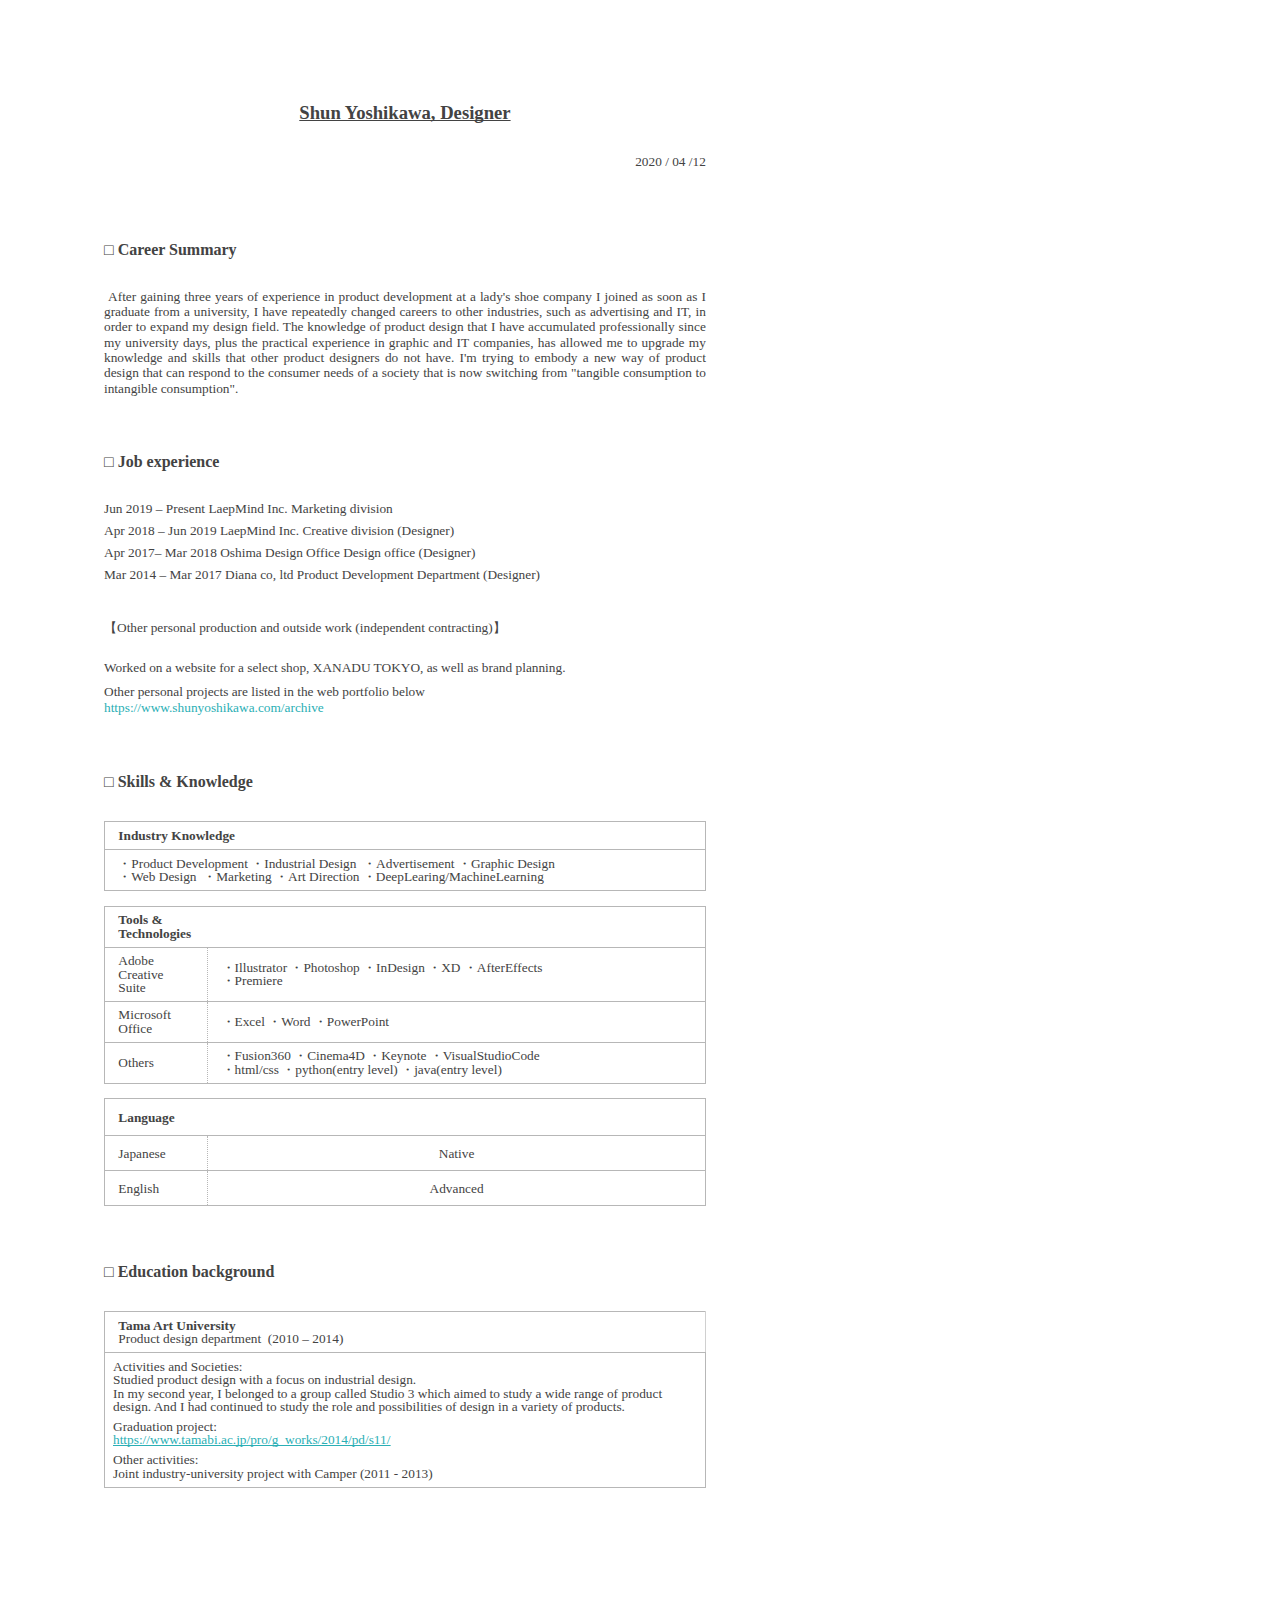
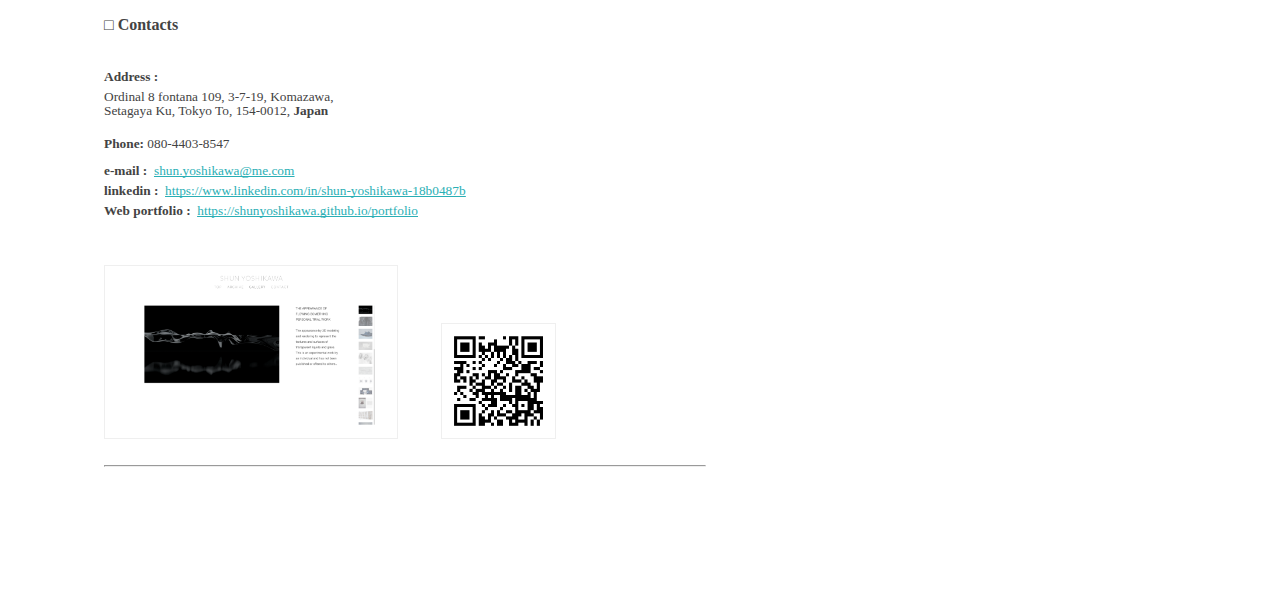
<file: assets/resume_en.html>
<html><head><meta content="text/html; charset=UTF-8" http-equiv="content-type"><style type="text/css">@import url('https://themes.googleusercontent.com/fonts/css?kit=8yAVUZLLZ3wb7dSsjix0CB-adJIQsKeSoKs9p2GK_jX3oNLk7e-vUPNURajz6XAv');ul.lst-kix_pajz7h3inrsd-5{list-style-type:none}ul.lst-kix_pajz7h3inrsd-4{list-style-type:none}ul.lst-kix_pajz7h3inrsd-7{list-style-type:none}ul.lst-kix_pajz7h3inrsd-6{list-style-type:none}ul.lst-kix_pajz7h3inrsd-8{list-style-type:none}.lst-kix_pajz7h3inrsd-3>li:before{content:"\0025cf  "}.lst-kix_pajz7h3inrsd-2>li:before{content:"\0025a0  "}.lst-kix_pajz7h3inrsd-4>li:before{content:"\0025cb  "}ul.lst-kix_pajz7h3inrsd-1{list-style-type:none}ul.lst-kix_pajz7h3inrsd-0{list-style-type:none}ul.lst-kix_pajz7h3inrsd-3{list-style-type:none}.lst-kix_pajz7h3inrsd-1>li:before{content:"\0025cb  "}ul.lst-kix_pajz7h3inrsd-2{list-style-type:none}.lst-kix_pajz7h3inrsd-5>li:before{content:"\0025a0  "}.lst-kix_pajz7h3inrsd-0>li:before{content:"\0025cf  "}.lst-kix_pajz7h3inrsd-6>li:before{content:"\0025cf  "}.lst-kix_pajz7h3inrsd-8>li:before{content:"\0025a0  "}.lst-kix_pajz7h3inrsd-7>li:before{content:"\0025cb  "}ol{margin:0;padding:0}table td,table th{padding:0}.c59{border-right-style:solid;padding:5pt 5pt 5pt 5pt;border-bottom-color:#b7b7b7;border-top-width:0pt;border-right-width:1pt;border-left-color:#d0d0d0;vertical-align:top;border-right-color:#b7b7b7;border-left-width:1pt;border-top-style:solid;border-left-style:solid;border-bottom-width:1pt;width:12pt;border-top-color:#b7b7b7;border-bottom-style:solid}.c57{border-right-style:dotted;padding:5pt 5pt 5pt 5pt;border-bottom-color:#b7b7b7;border-top-width:1.5pt;border-right-width:1pt;border-left-color:#b7b7b7;vertical-align:top;border-right-color:#b7b7b7;border-left-width:0pt;border-top-style:solid;border-left-style:solid;border-bottom-width:1pt;width:5.2pt;border-top-color:#b7b7b7;border-bottom-style:solid}.c2{border-right-style:solid;padding:5pt 10pt 5pt 10pt;border-bottom-color:#b7b7b7;border-top-width:1pt;border-right-width:1pt;border-left-color:#b7b7b7;vertical-align:middle;border-right-color:#d0d0d0;border-left-width:1pt;border-top-style:solid;border-left-style:solid;border-bottom-width:1pt;width:463.5pt;border-top-color:#b7b7b7;border-bottom-style:solid}.c42{border-right-style:solid;padding:5pt 10pt 5pt 10pt;border-bottom-color:#b7b7b7;border-top-width:1pt;border-right-width:1pt;border-left-color:#b7b7b7;vertical-align:middle;border-right-color:#ffffff;border-left-width:1pt;border-top-style:solid;border-left-style:solid;border-bottom-width:1pt;width:451.5pt;border-top-color:#b7b7b7;border-bottom-style:solid}.c40{border-right-style:solid;padding:5pt 10pt 5pt 10pt;border-bottom-color:#b7b7b7;border-top-width:1pt;border-right-width:1pt;border-left-color:#b7b7b7;vertical-align:middle;border-right-color:#b7b7b7;border-left-width:1pt;border-top-style:solid;border-left-style:dotted;border-bottom-width:1pt;width:352.5pt;border-top-color:#b7b7b7;border-bottom-style:solid}.c45{border-right-style:solid;padding:5pt 10pt 5pt 10pt;border-bottom-color:#b7b7b7;border-top-width:1pt;border-right-width:1pt;border-left-color:#b7b7b7;vertical-align:middle;border-right-color:#b7b7b7;border-left-width:1pt;border-top-style:solid;border-left-style:solid;border-bottom-width:1pt;width:463.5pt;border-top-color:#b7b7b7;border-bottom-style:solid}.c7{border-right-style:dotted;padding:5pt 5pt 5pt 5pt;border-bottom-color:#b7b7b7;border-top-width:1pt;border-right-width:1pt;border-left-color:#b7b7b7;vertical-align:top;border-right-color:#b7b7b7;border-left-width:0pt;border-top-style:solid;border-left-style:solid;border-bottom-width:1pt;width:55.5pt;border-top-color:#b7b7b7;border-bottom-style:solid}.c25{border-right-style:dotted;padding:5pt 5pt 5pt 5pt;border-bottom-color:#b7b7b7;border-top-width:1pt;border-right-width:1pt;border-left-color:#b7b7b7;vertical-align:top;border-right-color:#b7b7b7;border-left-width:0pt;border-top-style:solid;border-left-style:solid;border-bottom-width:1pt;width:5.2pt;border-top-color:#b7b7b7;border-bottom-style:solid}.c14{border-right-style:solid;padding:5pt 10pt 5pt 10pt;border-bottom-color:#b7b7b7;border-top-width:1pt;border-right-width:0pt;border-left-color:#b7b7b7;vertical-align:middle;border-right-color:#b7b7b7;border-left-width:1pt;border-top-style:solid;border-left-style:solid;border-bottom-width:1pt;width:105.8pt;border-top-color:#b7b7b7;border-bottom-style:solid}.c30{border-right-style:solid;padding:5pt 5pt 5pt 5pt;border-bottom-color:#b7b7b7;border-top-width:0pt;border-right-width:1pt;border-left-color:#b7b7b7;vertical-align:top;border-right-color:#ffffff;border-left-width:0pt;border-top-style:solid;border-left-style:solid;border-bottom-width:1.5pt;width:5.2pt;border-top-color:#b7b7b7;border-bottom-style:solid}.c27{border-right-style:solid;padding:5pt 10pt 5pt 10pt;border-bottom-color:#b7b7b7;border-top-width:1pt;border-right-width:0pt;border-left-color:#b7b7b7;vertical-align:middle;border-right-color:#b7b7b7;border-left-width:1pt;border-top-style:solid;border-left-style:solid;border-bottom-width:1pt;width:107.2pt;border-top-color:#b7b7b7;border-bottom-style:solid}.c8{border-right-style:solid;padding:5pt 10pt 5pt 10pt;border-bottom-color:#b7b7b7;border-top-width:1pt;border-right-width:1pt;border-left-color:#ffffff;vertical-align:middle;border-right-color:#b7b7b7;border-left-width:1pt;border-top-style:solid;border-left-style:solid;border-bottom-width:1pt;width:352.5pt;border-top-color:#b7b7b7;border-bottom-style:solid}.c41{border-right-style:solid;padding:5pt 5pt 5pt 5pt;border-bottom-color:#b7b7b7;border-top-width:0pt;border-right-width:1pt;border-left-color:#b7b7b7;vertical-align:top;border-right-color:#ffffff;border-left-width:0pt;border-top-style:solid;border-left-style:solid;border-bottom-width:1pt;width:55.5pt;border-top-color:#b7b7b7;border-bottom-style:solid}.c15{border-right-style:solid;padding:5pt 5pt 5pt 5pt;border-bottom-color:#b7b7b7;border-top-width:1pt;border-right-width:1pt;border-left-color:#b7b7b7;vertical-align:top;border-right-color:#b7b7b7;border-left-width:1pt;border-top-style:solid;border-left-style:solid;border-bottom-width:1pt;width:12pt;border-top-color:#b7b7b7;border-bottom-style:solid}.c21{border-right-style:solid;padding:5pt 5pt 5pt 5pt;border-bottom-color:#b7b7b7;border-top-width:1pt;border-right-width:1pt;border-left-color:#ffffff;vertical-align:top;border-right-color:#b7b7b7;border-left-width:1pt;border-top-style:solid;border-left-style:solid;border-bottom-width:1pt;width:12pt;border-top-color:#b7b7b7;border-bottom-style:solid}.c53{padding-top:30pt;padding-bottom:10pt;line-height:1.0;page-break-after:avoid;orphans:2;widows:2;text-align:left}.c24{padding-top:20pt;padding-bottom:10pt;line-height:1.0;page-break-after:avoid;orphans:2;widows:2;text-align:left}.c0{color:#000000;font-weight:400;text-decoration:none;vertical-align:baseline;font-size:10.5pt;font-family:"Gilda Display";font-style:normal}.c54{padding-top:10pt;padding-bottom:5pt;line-height:1.15;page-break-after:avoid;orphans:2;widows:2;text-align:left}.c46{-webkit-text-decoration-skip:none;color:#434343;font-weight:700;text-decoration:underline;text-decoration-skip-ink:none;font-size:14pt;font-family:"Gilda Display"}.c6{padding-top:0pt;padding-bottom:11pt;line-height:1.15;orphans:2;widows:2;text-align:left;height:11pt}.c11{-webkit-text-decoration-skip:none;color:#2aafb5;font-weight:400;text-decoration:underline;text-decoration-skip-ink:none;font-size:10pt;font-family:"Gilda Display"}.c12{color:#434343;font-weight:700;text-decoration:none;vertical-align:baseline;font-size:10pt;font-family:"Gilda Display";font-style:normal}.c29{padding-top:7pt;padding-bottom:0pt;line-height:1.15;orphans:2;widows:2;text-align:left}.c4{padding-top:0pt;padding-bottom:0pt;line-height:1.15;orphans:2;widows:2;text-align:left}.c39{padding-top:10pt;padding-bottom:0pt;line-height:1.15;orphans:2;widows:2;text-align:left}.c55{padding-top:0pt;padding-bottom:10pt;line-height:1.0;orphans:2;widows:2;text-align:left}.c37{padding-top:0pt;padding-bottom:0pt;line-height:1.15;orphans:2;widows:2;text-align:right}.c10{padding-top:0pt;padding-bottom:5pt;line-height:1.15;orphans:2;widows:2;text-align:left}.c13{padding-top:0pt;padding-bottom:0pt;line-height:1.15;orphans:2;widows:2;text-align:justify}.c1{padding-top:0pt;padding-bottom:0pt;line-height:1.0;orphans:2;widows:2;text-align:left}.c31{padding-top:10pt;padding-bottom:0pt;line-height:1.15;orphans:2;widows:2;text-align:right}.c5{padding-top:5pt;padding-bottom:10pt;line-height:1.0;orphans:2;widows:2;text-align:left}.c17{padding-top:0pt;padding-bottom:0pt;line-height:1.0;orphans:2;widows:2;text-align:center}.c33{padding-top:5pt;padding-bottom:0pt;line-height:1.0;orphans:2;widows:2;text-align:left}.c36{padding-top:5pt;padding-bottom:5pt;line-height:1.0;orphans:2;widows:2;text-align:left}.c9{background-color:#ffffff;font-size:10pt;font-family:"Gilda Display";color:#434343;font-weight:400}.c44{color:#000000;font-weight:400;font-size:8pt;font-family:"Arial"}.c23{border-spacing:0;border-collapse:collapse;margin-right:auto}.c58{color:#434343;font-weight:400;font-size:11pt;font-family:"Gilda Display"}.c19{color:#434343;font-weight:400;font-size:10.5pt;font-family:"Gilda Display"}.c20{color:#434343;font-weight:400;font-size:10pt;font-family:"Gilda Display"}.c50{color:#000000;font-weight:400;font-size:20pt;font-family:"Gilda Display"}.c43{color:#2aafb5;font-weight:400;font-size:10pt;font-family:"Gilda Display"}.c51{color:#000000;font-weight:400;font-size:11pt;font-family:"Arial"}.c35{font-size:10pt;font-family:"Gilda Display";color:#434343;font-weight:700}.c26{font-size:12pt;font-family:"Gilda Display";color:#434343;font-weight:700}.c16{text-decoration:none;vertical-align:baseline;font-style:normal}.c60{font-weight:400;font-size:11pt;font-family:"Gilda Display"}.c47{font-size:10pt;font-family:"Gilda Display";font-weight:400}.c3{color:inherit;text-decoration:inherit}.c56{max-width:451.4pt;padding:72pt 72pt 72pt 72pt}.c32{margin-left:-4pt;margin-right:-4pt}.c61{height:75.8pt}.c48{height:24.8pt}.c18{height:11pt}.c34{height:27.8pt}.c38{height:11.2pt}.c22{height:26.2pt}.c49{background-color:#ffffff}.c28{height:20pt}.c62{page-break-after:avoid}.c52{color:#000000}.title{padding-top:0pt;color:#000000;font-size:26pt;padding-bottom:3pt;font-family:"Arial";line-height:1.15;page-break-after:avoid;orphans:2;widows:2;text-align:left}.subtitle{padding-top:0pt;color:#666666;font-size:15pt;padding-bottom:16pt;font-family:"Arial";line-height:1.15;page-break-after:avoid;orphans:2;widows:2;text-align:left}li{color:#000000;font-size:11pt;font-family:"Arial"}p{margin:0;color:#000000;font-size:11pt;font-family:"Arial"}h1{padding-top:20pt;color:#000000;font-size:20pt;padding-bottom:6pt;font-family:"Arial";line-height:1.15;page-break-after:avoid;orphans:2;widows:2;text-align:left}h2{padding-top:18pt;color:#000000;font-size:16pt;padding-bottom:6pt;font-family:"Arial";line-height:1.15;page-break-after:avoid;orphans:2;widows:2;text-align:left}h3{padding-top:16pt;color:#434343;font-size:14pt;padding-bottom:4pt;font-family:"Arial";line-height:1.15;page-break-after:avoid;orphans:2;widows:2;text-align:left}h4{padding-top:14pt;color:#666666;font-size:12pt;padding-bottom:4pt;font-family:"Arial";line-height:1.15;page-break-after:avoid;orphans:2;widows:2;text-align:left}h5{padding-top:12pt;color:#666666;font-size:11pt;padding-bottom:4pt;font-family:"Arial";line-height:1.15;page-break-after:avoid;orphans:2;widows:2;text-align:left}h6{padding-top:12pt;color:#666666;font-size:11pt;padding-bottom:4pt;font-family:"Arial";line-height:1.15;page-break-after:avoid;font-style:italic;orphans:2;widows:2;text-align:left}</style></head><body class="c49 c56"><h1 class="c17 c62" id="h.rrae5q3qnaf2"><span class="c46">Shun Yoshikawa, Designer</span></h1><p class="c31"><span class="c20 c16">2020 / 04 /12</span></p><p class="c18 c39"><span class="c20 c16"></span></p><h1 class="c24" id="h.xin03nb96xba"><span class="c26 c16">&#9633; Career Summary</span></h1><p class="c13"><span class="c20 c16">&nbsp;After gaining three years of experience in product development at a lady&#39;s shoe company I joined as soon as I graduate from a university, I have repeatedly changed careers to other industries, such as advertising and IT, in order to expand my design field. The knowledge of product design that I have accumulated professionally since my university days, plus the practical experience in graphic and IT companies, has allowed me to upgrade my knowledge and skills that other product designers do not have. I&#39;m trying to embody a new way of product design that can respond to the consumer needs of a society that is now switching from &quot;tangible consumption to intangible consumption&quot;.</span></p><h1 class="c53" id="h.qgdn9f57xf9a"><span class="c26 c16">&#9633; Job experience</span></h1><p class="c10"><span class="c20 c16">Jun 2019 &ndash; Present LaepMind Inc. Marketing division</span></p><p class="c10"><span class="c20 c16">Apr 2018 &ndash; Jun 2019 LaepMind Inc. Creative division (Designer)</span></p><p class="c10"><span class="c20 c16">Apr 2017&ndash; Mar 2018 Oshima Design Office Design office (Designer)</span></p><p class="c10"><span class="c20 c16">Mar 2014 &ndash; Mar 2017 Diana co, ltd Product Development Department (Designer)</span></p><h2 class="c54" id="h.tfyhz0wbors2"><span class="c20 c16">&#12304;Other personal production and outside work (independent contracting)&#12305;</span></h2><p class="c4"><span class="c9">Worked on a website for a select shop, XANADU TOKYO, as well as brand planning.</span></p><p class="c29"><span class="c9">Other personal projects are listed in the web portfolio below</span></p><p class="c4"><span class="c43 c49"><a class="c3" href="https://www.google.com/url?q=https://www.shunyoshikawa.com/archive&amp;sa=D&amp;ust=1586904807971000">https://www.shunyoshikawa.com/archive</a></span></p><p class="c4 c18"><span class="c20 c16"></span></p><h1 class="c24" id="h.qotj0ez941i5"><span class="c26">&#9633; Skills &amp; Knowledge</span></h1><a id="t.67420fc8ba3d047a7f4ab6ff7862b09e48cccd80"></a><a id="t.0"></a><table class="c23"><tbody><tr class="c38"><td class="c45" colspan="2" rowspan="1"><p class="c1"><span class="c12">Industry Knowledge</span></p></td></tr><tr class="c48"><td class="c45" colspan="2" rowspan="1"><p class="c1"><span class="c20 c16">&#12539;Product Development &#12539;Industrial Design &nbsp;&#12539;Advertisement &#12539;Graphic Design</span></p><p class="c1"><span class="c20 c16">&#12539;Web Design &nbsp;&#12539;Marketing &#12539;Art Direction &#12539;DeepLearing/MachineLearning</span></p></td></tr></tbody></table><p class="c4 c18"><span class="c16 c58"></span></p><a id="t.f5387b60e0dbc5c4246aec700adcaa0864ef0586"></a><a id="t.1"></a><table class="c23"><tbody><tr class="c34"><td class="c14" colspan="2" rowspan="1"><p class="c1"><span class="c35">Tools &amp; Technologies</span></p></td><td class="c8" colspan="1" rowspan="1"><p class="c1 c18"><span class="c20 c16"></span></p></td></tr><tr class="c22"><td class="c14" colspan="2" rowspan="1"><p class="c1"><span class="c20 c16">Adobe Creative Suite</span></p></td><td class="c40" colspan="1" rowspan="1"><p class="c1"><span class="c20 c16">&#12539;Illustrator &#12539;Photoshop &#12539;InDesign &#12539;XD &#12539;AfterEffects</span></p><p class="c1"><span class="c20 c16">&#12539;Premiere</span></p></td></tr><tr class="c22"><td class="c14" colspan="2" rowspan="1"><p class="c1"><span class="c20 c16">Microsoft Office</span></p></td><td class="c40" colspan="1" rowspan="1"><p class="c1"><span class="c20 c16">&#12539;Excel &#12539;Word &#12539;PowerPoint</span></p></td></tr><tr class="c22"><td class="c14" colspan="2" rowspan="1"><p class="c1"><span class="c20 c16">Others</span></p></td><td class="c40" colspan="1" rowspan="1"><p class="c1"><span class="c20 c16">&#12539;Fusion360 &#12539;Cinema4D &#12539;Keynote &#12539;VisualStudioCode</span></p><p class="c1"><span class="c20 c16">&#12539;html/css &#12539;python(entry level) &#12539;java(entry level)</span></p></td></tr></tbody></table><p class="c4 c18"><span class="c16 c52 c60"></span></p><a id="t.6fbee3338dba6e8021eeaabcb56d0740a8e6a550"></a><a id="t.2"></a><table class="c23"><tbody><tr class="c34"><td class="c27" colspan="2" rowspan="1"><p class="c1"><span class="c35">Language</span></p></td><td class="c8" colspan="1" rowspan="1"><p class="c17 c18"><span class="c20 c16"></span></p></td></tr><tr class="c22"><td class="c27" colspan="2" rowspan="1"><p class="c1"><span class="c20 c16">Japanese</span></p></td><td class="c40" colspan="1" rowspan="1"><p class="c17"><span class="c20 c16">Native</span></p></td></tr><tr class="c22"><td class="c27" colspan="2" rowspan="1"><p class="c1"><span class="c20 c16">English</span></p></td><td class="c40" colspan="1" rowspan="1"><p class="c17"><span class="c16 c20">Advanced</span></p></td></tr></tbody></table><h1 class="c53" id="h.9l16nlwm8s2p"><span class="c26">&#9633; Education background</span></h1><a id="t.e1c22b25be1e7cfcf4819960dcd98cb4eefc48eb"></a><a id="t.3"></a><table class="c23"><tbody><tr class="c38"><td class="c2" colspan="2" rowspan="1"><p class="c1"><span class="c12">Tama Art University </span></p><p class="c1"><span class="c20 c16">Product design department &nbsp;(2010 &ndash; 2014)</span></p></td></tr><tr class="c61"><td class="c42" colspan="1" rowspan="1"><p class="c1 c32"><span class="c20 c16">Activities and Societies:</span></p><p class="c1 c32"><span class="c20 c16">Studied product design with a focus on industrial design.</span></p><p class="c1 c32"><span class="c20 c16">In my second year, I belonged to a group called Studio 3 which aimed to study a wide range of product design. And I had continued to study the role and possibilities of design in a variety of products.</span></p><p class="c33 c32"><span class="c20 c16">Graduation project:</span></p><p class="c1 c32"><span class="c11"><a class="c3" href="https://www.google.com/url?q=https://www.tamabi.ac.jp/pro/g_works/2014/pd/s11/&amp;sa=D&amp;ust=1586904807988000">https://www.tamabi.ac.jp/pro/g_works/2014/pd/s11/</a></span></p><p class="c33 c32"><span class="c20 c16">Other activities:</span></p><p class="c1 c32"><span class="c20 c16">Joint industry-university project with Camper (2011 - 2013)</span></p></td><td class="c21" colspan="1" rowspan="1"><p class="c6"><span class="c0"></span></p></td></tr></tbody></table><h1 class="c24 c28" id="h.xlaz4z251cq9"><span class="c16 c47 c52"></span></h1><h1 class="c24" id="h.9hhbkg5i4apv"><span class="c26">&#9633; Contacts</span></h1><p class="c36"><span class="c12">Address : &nbsp;</span></p><p class="c1"><span class="c20 c16">Ordinal 8 fontana 109, 3-7-19, Komazawa,</span></p><p class="c55"><span class="c20">Setagaya Ku, Tokyo To, 154-0012, </span><span class="c12">Japan</span></p><p class="c36"><span class="c35">Phone: </span><span class="c20 c16">080-4403-8547</span></p><p class="c33"><span class="c35">e-mail : </span><span class="c20">&nbsp;</span><span class="c11"><a class="c3" href="mailto:shun.yoshikawa@me.com">shun.yoshikawa@me.com</a></span></p><p class="c33"><span class="c35">linkedin : &nbsp;</span><span class="c11"><a class="c3" href="https://www.google.com/url?q=https://www.linkedin.com/in/shun-yoshikawa-18b0487b&amp;sa=D&amp;ust=1586904807991000">https://www.linkedin.com/in/shun-yoshikawa-18b0487b</a></span></p><p class="c5"><span class="c35">Web portfolio : &nbsp;</span><span class="c11"><a class="c3" href="https://www.google.com/url?q=https://shunyoshikawa.github.io/portfolio/&amp;sa=D&amp;ust=1586904807992000">https://shunyoshikawa.github.io/portfolio</a></span></p><p class="c5 c18"><span class="c16 c47 c52"></span></p><p class="c4"><span style="overflow: hidden; display: inline-block; margin: -0.00px 0.00px; border: 1.33px solid #efefef; transform: rotate(0.00rad) translateZ(0px); -webkit-transform: rotate(0.00rad) translateZ(0px); width: 291.50px; height: 171.84px;"><img alt="" src="images/image2.png" style="width: 291.50px; height: 171.84px; margin-left: 0.00px; margin-top: 0.00px; transform: rotate(0.00rad) translateZ(0px); -webkit-transform: rotate(0.00rad) translateZ(0px);" title=""></span><span class="c47">&nbsp; &nbsp; &nbsp; &nbsp; &nbsp; &nbsp; &nbsp;</span><span style="overflow: hidden; display: inline-block; margin: 0.00px 0.00px; border: 1.33px solid #efefef; transform: rotate(0.00rad) translateZ(0px); -webkit-transform: rotate(0.00rad) translateZ(0px); width: 113.39px; height: 113.39px;"><img alt="" src="images/image1.png" style="width: 113.39px; height: 113.39px; margin-left: 0.00px; margin-top: 0.00px; transform: rotate(0.00rad) translateZ(0px); -webkit-transform: rotate(0.00rad) translateZ(0px);" title=""></span></p><div><p class="c4 c18"><span class="c16 c51"></span></p><hr><p class="c4 c18"><span class="c51 c16"></span></p><p class="c18 c37"><span class="c16 c44"></span></p></div></body></html>
</file>
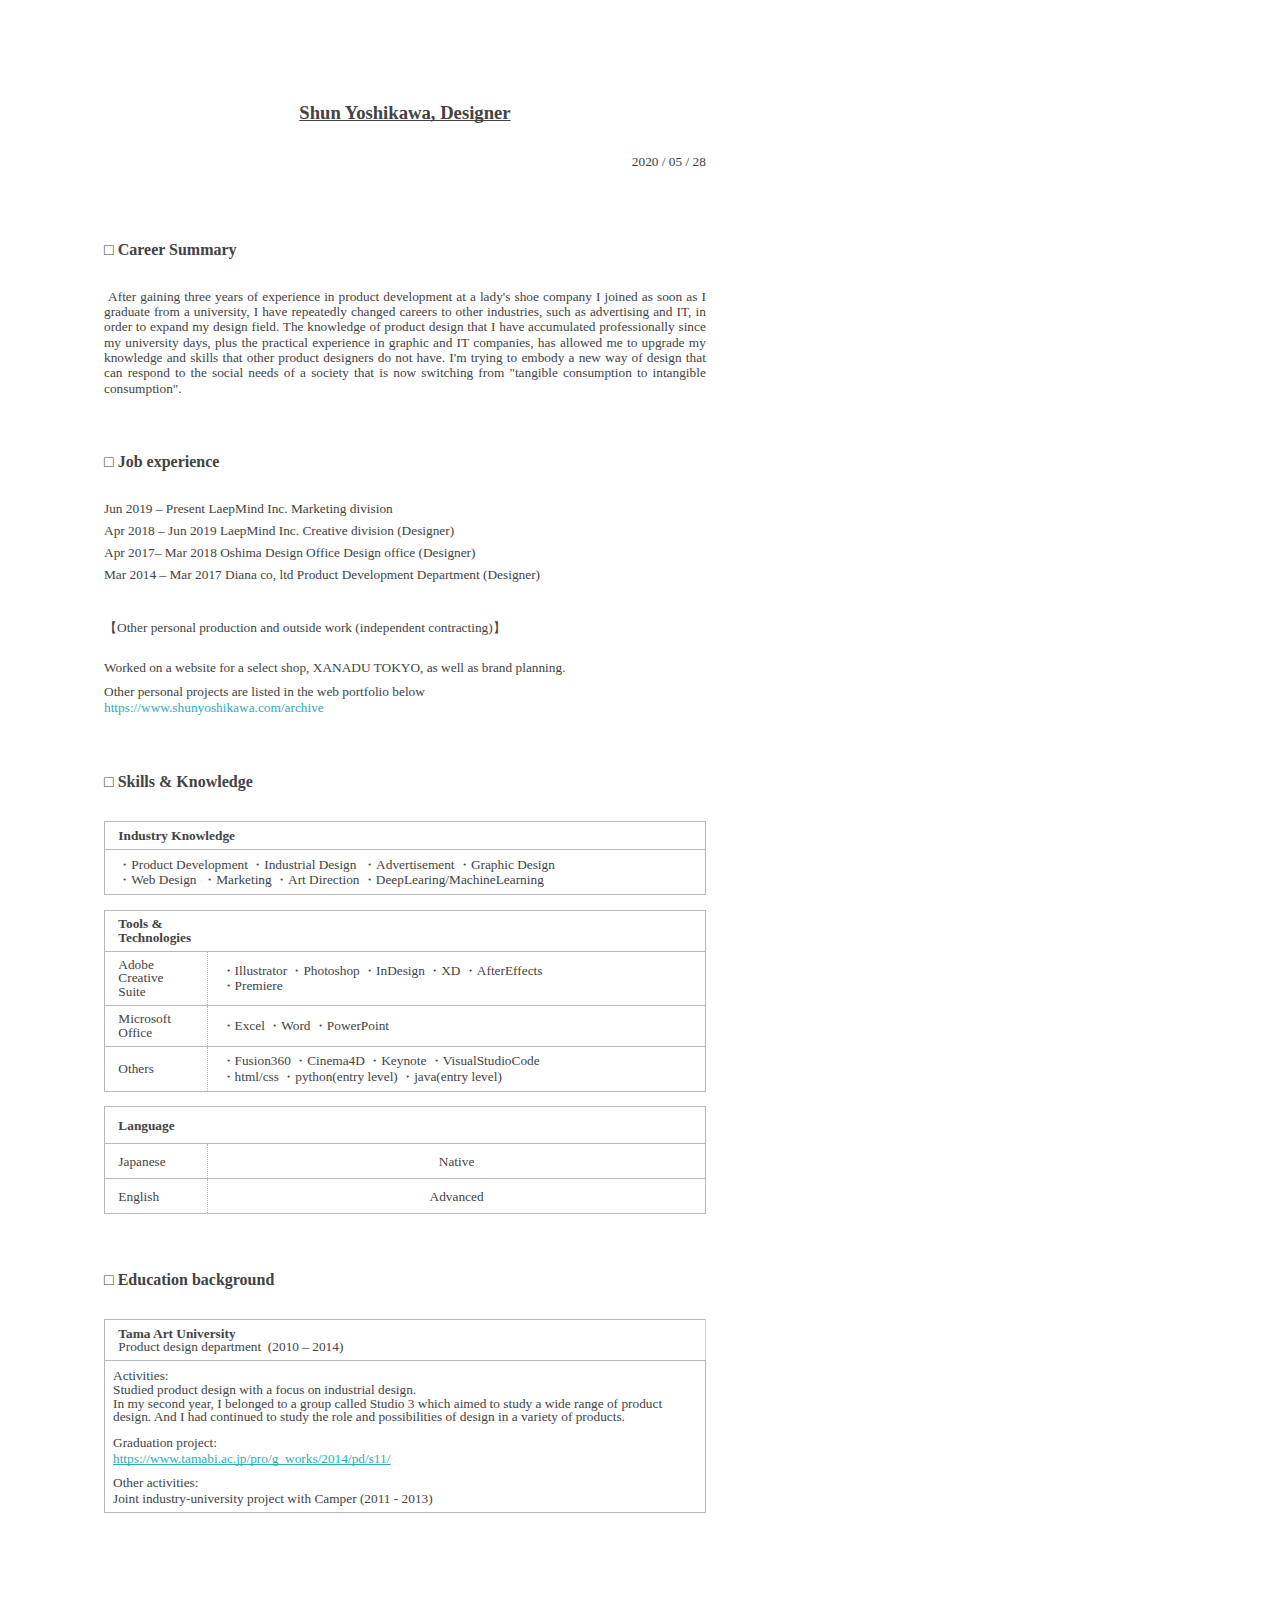
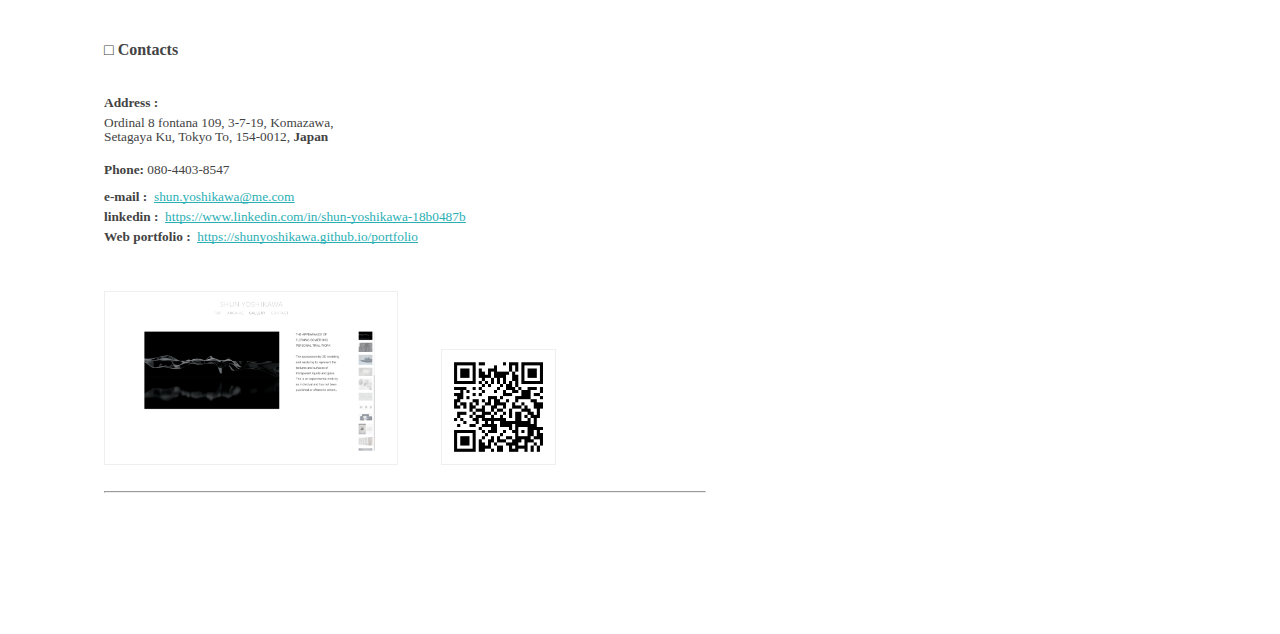
<file: resume/resume_en.html>
<html>
    <head>
        <meta content="text/html; charset=UTF-8" http-equiv="content-type"><style type="text/css">@import url('https://themes.googleusercontent.com/fonts/css?kit=8yAVUZLLZ3wb7dSsjix0CB-adJIQsKeSoKs9p2GK_jX3oNLk7e-vUPNURajz6XAv');ul.lst-kix_pajz7h3inrsd-5{list-style-type:none}ul.lst-kix_pajz7h3inrsd-4{list-style-type:none}ul.lst-kix_pajz7h3inrsd-7{list-style-type:none}ul.lst-kix_pajz7h3inrsd-6{list-style-type:none}ul.lst-kix_pajz7h3inrsd-8{list-style-type:none}.lst-kix_pajz7h3inrsd-3>li:before{content:"\0025cf  "}.lst-kix_pajz7h3inrsd-2>li:before{content:"\0025a0  "}.lst-kix_pajz7h3inrsd-4>li:before{content:"\0025cb  "}ul.lst-kix_pajz7h3inrsd-1{list-style-type:none}ul.lst-kix_pajz7h3inrsd-0{list-style-type:none}ul.lst-kix_pajz7h3inrsd-3{list-style-type:none}.lst-kix_pajz7h3inrsd-1>li:before{content:"\0025cb  "}ul.lst-kix_pajz7h3inrsd-2{list-style-type:none}.lst-kix_pajz7h3inrsd-5>li:before{content:"\0025a0  "}.lst-kix_pajz7h3inrsd-0>li:before{content:"\0025cf  "}.lst-kix_pajz7h3inrsd-6>li:before{content:"\0025cf  "}.lst-kix_pajz7h3inrsd-8>li:before{content:"\0025a0  "}.lst-kix_pajz7h3inrsd-7>li:before{content:"\0025cb  "}ol{margin:0;padding:0}table td,table th{padding:0}.c61{border-right-style:dotted;padding:5pt 5pt 5pt 5pt;border-bottom-color:#b7b7b7;border-top-width:1.5pt;border-right-width:1pt;border-left-color:#b7b7b7;vertical-align:top;border-right-color:#b7b7b7;border-left-width:0pt;border-top-style:solid;border-left-style:solid;border-bottom-width:1pt;width:5.2pt;border-top-color:#b7b7b7;border-bottom-style:solid}.c16{border-right-style:solid;padding:5pt 10pt 5pt 10pt;border-bottom-color:#b7b7b7;border-top-width:1pt;border-right-width:1pt;border-left-color:#ffffff;vertical-align:middle;border-right-color:#b7b7b7;border-left-width:1pt;border-top-style:solid;border-left-style:solid;border-bottom-width:1pt;width:352.5pt;border-top-color:#b7b7b7;border-bottom-style:solid}.c54{border-right-style:solid;padding:5pt 5pt 5pt 5pt;border-bottom-color:#b7b7b7;border-top-width:1pt;border-right-width:1pt;border-left-color:#ffffff;vertical-align:top;border-right-color:#b7b7b7;border-left-width:1pt;border-top-style:solid;border-left-style:solid;border-bottom-width:1pt;width:12pt;border-top-color:#b7b7b7;border-bottom-style:solid}.c4{border-right-style:solid;padding:5pt 5pt 5pt 5pt;border-bottom-color:#b7b7b7;border-top-width:0pt;border-right-width:1pt;border-left-color:#b7b7b7;vertical-align:top;border-right-color:#ffffff;border-left-width:0pt;border-top-style:solid;border-left-style:solid;border-bottom-width:1pt;width:55.5pt;border-top-color:#b7b7b7;border-bottom-style:solid}.c56{border-right-style:dotted;padding:5pt 5pt 5pt 5pt;border-bottom-color:#b7b7b7;border-top-width:1pt;border-right-width:1pt;border-left-color:#b7b7b7;vertical-align:top;border-right-color:#b7b7b7;border-left-width:0pt;border-top-style:solid;border-left-style:solid;border-bottom-width:1pt;width:55.5pt;border-top-color:#b7b7b7;border-bottom-style:solid}.c48{border-right-style:solid;padding:5pt 5pt 5pt 5pt;border-bottom-color:#b7b7b7;border-top-width:0pt;border-right-width:1pt;border-left-color:#b7b7b7;vertical-align:top;border-right-color:#ffffff;border-left-width:0pt;border-top-style:solid;border-left-style:solid;border-bottom-width:1.5pt;width:5.2pt;border-top-color:#b7b7b7;border-bottom-style:solid}.c22{border-right-style:dotted;padding:5pt 5pt 5pt 5pt;border-bottom-color:#b7b7b7;border-top-width:1pt;border-right-width:1pt;border-left-color:#b7b7b7;vertical-align:top;border-right-color:#b7b7b7;border-left-width:0pt;border-top-style:solid;border-left-style:solid;border-bottom-width:1pt;width:5.2pt;border-top-color:#b7b7b7;border-bottom-style:solid}.c15{border-right-style:solid;padding:5pt 10pt 5pt 10pt;border-bottom-color:#b7b7b7;border-top-width:1pt;border-right-width:0pt;border-left-color:#b7b7b7;vertical-align:middle;border-right-color:#b7b7b7;border-left-width:1pt;border-top-style:solid;border-left-style:solid;border-bottom-width:1pt;width:105.8pt;border-top-color:#b7b7b7;border-bottom-style:solid}.c13{border-right-style:solid;padding:5pt 10pt 5pt 10pt;border-bottom-color:#b7b7b7;border-top-width:1pt;border-right-width:0pt;border-left-color:#b7b7b7;vertical-align:middle;border-right-color:#b7b7b7;border-left-width:1pt;border-top-style:solid;border-left-style:solid;border-bottom-width:1pt;width:107.2pt;border-top-color:#b7b7b7;border-bottom-style:solid}.c65{border-right-style:solid;padding:5pt 10pt 5pt 10pt;border-bottom-color:#b7b7b7;border-top-width:1pt;border-right-width:1pt;border-left-color:#b7b7b7;vertical-align:middle;border-right-color:#d0d0d0;border-left-width:1pt;border-top-style:solid;border-left-style:solid;border-bottom-width:1pt;width:463.5pt;border-top-color:#b7b7b7;border-bottom-style:solid}.c67{border-right-style:solid;padding:5pt 10pt 5pt 10pt;border-bottom-color:#b7b7b7;border-top-width:1pt;border-right-width:1pt;border-left-color:#b7b7b7;vertical-align:middle;border-right-color:#ffffff;border-left-width:1pt;border-top-style:solid;border-left-style:solid;border-bottom-width:1pt;width:451.5pt;border-top-color:#b7b7b7;border-bottom-style:solid}.c33{border-right-style:solid;padding:5pt 10pt 5pt 10pt;border-bottom-color:#b7b7b7;border-top-width:1pt;border-right-width:1pt;border-left-color:#b7b7b7;vertical-align:middle;border-right-color:#b7b7b7;border-left-width:1pt;border-top-style:solid;border-left-style:dotted;border-bottom-width:1pt;width:352.5pt;border-top-color:#b7b7b7;border-bottom-style:solid}.c37{border-right-style:solid;padding:5pt 10pt 5pt 10pt;border-bottom-color:#b7b7b7;border-top-width:1pt;border-right-width:1pt;border-left-color:#b7b7b7;vertical-align:middle;border-right-color:#b7b7b7;border-left-width:1pt;border-top-style:solid;border-left-style:solid;border-bottom-width:1pt;width:463.5pt;border-top-color:#b7b7b7;border-bottom-style:solid}.c57{border-right-style:solid;padding:5pt 5pt 5pt 5pt;border-bottom-color:#b7b7b7;border-top-width:1pt;border-right-width:1pt;border-left-color:#b7b7b7;vertical-align:top;border-right-color:#b7b7b7;border-left-width:1pt;border-top-style:solid;border-left-style:solid;border-bottom-width:1pt;width:12pt;border-top-color:#b7b7b7;border-bottom-style:solid}.c64{border-right-style:solid;padding:5pt 5pt 5pt 5pt;border-bottom-color:#b7b7b7;border-top-width:0pt;border-right-width:1pt;border-left-color:#d0d0d0;vertical-align:top;border-right-color:#b7b7b7;border-left-width:1pt;border-top-style:solid;border-left-style:solid;border-bottom-width:1pt;width:12pt;border-top-color:#b7b7b7;border-bottom-style:solid}.c1{margin-left:-4pt;padding-top:0pt;padding-bottom:0pt;line-height:1.0;orphans:2;widows:2;text-align:left;margin-right:-4pt}.c39{-webkit-text-decoration-skip:none;color:#434343;font-weight:700;text-decoration:underline;text-decoration-skip-ink:none;font-size:14pt;font-family:"Gilda Display"}.c41{-webkit-text-decoration-skip:none;color:#2aafb5;font-weight:400;text-decoration:underline;text-decoration-skip-ink:none;font-size:10pt;font-family:"Gilda Display"}.c11{color:#2aafb5;font-weight:400;text-decoration:none;vertical-align:baseline;font-size:10pt;font-family:"Gilda Display";font-style:normal}.c20{color:#434343;font-weight:700;text-decoration:none;vertical-align:baseline;font-size:12pt;font-family:"Gilda Display";font-style:normal}.c10{padding-top:5pt;padding-bottom:10pt;line-height:1.0;orphans:2;widows:2;text-align:left;height:11pt}.c5{color:#000000;font-weight:400;text-decoration:none;vertical-align:baseline;font-size:10.5pt;font-family:"Gilda Display";font-style:normal}.c40{color:#000000;font-weight:400;text-decoration:none;vertical-align:baseline;font-size:11pt;font-family:"Gilda Display";font-style:normal}.c9{padding-top:0pt;padding-bottom:11pt;line-height:1.15;orphans:2;widows:2;text-align:left;height:11pt}.c35{color:#434343;font-weight:400;text-decoration:none;vertical-align:baseline;font-size:10.5pt;font-family:"Gilda Display";font-style:normal}.c23{color:#000000;font-weight:400;text-decoration:none;vertical-align:baseline;font-size:10pt;font-family:"Gilda Display";font-style:normal}.c36{color:#000000;font-weight:400;text-decoration:none;vertical-align:baseline;font-size:11pt;font-family:"Arial";font-style:normal}.c31{padding-top:10pt;padding-bottom:5pt;line-height:1.15;page-break-after:avoid;orphans:2;widows:2;text-align:left}.c27{padding-top:30pt;padding-bottom:10pt;line-height:1.0;page-break-after:avoid;orphans:2;widows:2;text-align:left}.c34{color:#000000;font-weight:400;text-decoration:none;vertical-align:baseline;font-size:20pt;font-family:"Gilda Display";font-style:normal}.c0{color:#434343;font-weight:400;text-decoration:none;vertical-align:baseline;font-size:11pt;font-family:"Gilda Display";font-style:normal}.c12{color:#434343;font-weight:400;text-decoration:none;vertical-align:baseline;font-size:10pt;font-family:"Gilda Display";font-style:normal}.c42{padding-top:20pt;padding-bottom:10pt;line-height:1.0;page-break-after:avoid;orphans:2;widows:2;text-align:left}.c3{padding-top:0pt;padding-bottom:0pt;line-height:1.15;orphans:2;widows:2;text-align:left}.c8{padding-top:0pt;padding-bottom:0pt;line-height:1.0;orphans:2;widows:2;text-align:left}.c59{padding-top:0pt;padding-bottom:0pt;line-height:1.0;orphans:2;widows:2;text-align:center}.c43{padding-top:9pt;padding-bottom:0pt;line-height:1.15;orphans:2;widows:2;text-align:left}.c45{padding-top:0pt;padding-bottom:0pt;line-height:1.15;orphans:2;widows:2;text-align:right}.c7{padding-top:10pt;padding-bottom:0pt;line-height:1.15;orphans:2;widows:2;text-align:right}.c60{padding-top:0pt;padding-bottom:0pt;line-height:1.15;orphans:2;widows:2;text-align:justify}.c18{padding-top:7pt;padding-bottom:0pt;line-height:1.15;orphans:2;widows:2;text-align:left}.c30{padding-top:5pt;padding-bottom:0pt;line-height:1.0;orphans:2;widows:2;text-align:left}.c32{padding-top:0pt;padding-bottom:10pt;line-height:1.0;orphans:2;widows:2;text-align:left}.c55{padding-top:10pt;padding-bottom:0pt;line-height:1.15;orphans:2;widows:2;text-align:left}.c51{padding-top:5pt;padding-bottom:10pt;line-height:1.0;orphans:2;widows:2;text-align:left}.c38{padding-top:5pt;padding-bottom:5pt;line-height:1.0;orphans:2;widows:2;text-align:left}.c17{padding-top:0pt;padding-bottom:5pt;line-height:1.15;orphans:2;widows:2;text-align:left}.c46{background-color:#ffffff;font-size:10pt;font-family:"Gilda Display";color:#434343;font-weight:400}.c53{color:#000000;font-weight:400;font-size:8pt;font-family:"Arial"}.c58{font-size:10pt;font-family:"Gilda Display";color:#2aafb5;font-weight:400}.c25{font-size:10pt;font-family:"Gilda Display";color:#434343;font-weight:700}.c24{font-size:12pt;font-family:"Gilda Display";color:#434343;font-weight:700}.c52{font-size:10pt;font-family:"Gilda Display";color:#434343;font-weight:400}.c29{border-spacing:0;border-collapse:collapse;margin-right:auto}.c66{font-size:10pt;font-family:"Gilda Display";font-weight:400}.c44{text-decoration:none;vertical-align:baseline;font-style:normal}.c26{margin-left:-4pt;margin-right:-4pt}.c63{max-width:451.4pt;padding:72pt 72pt 72pt 72pt}.c14{color:inherit;text-decoration:inherit}.c50{height:20pt}.c49{height:24.8pt}.c19{height:75.8pt}.c21{height:27.8pt}.c2{height:26.2pt}.c47{background-color:#ffffff}.c6{height:11.2pt}.c28{height:11pt}.c62{page-break-after:avoid}.title{padding-top:0pt;color:#000000;font-size:26pt;padding-bottom:3pt;font-family:"Arial";line-height:1.15;page-break-after:avoid;orphans:2;widows:2;text-align:left}.subtitle{padding-top:0pt;color:#666666;font-size:15pt;padding-bottom:16pt;font-family:"Arial";line-height:1.15;page-break-after:avoid;orphans:2;widows:2;text-align:left}li{color:#000000;font-size:11pt;font-family:"Arial"}p{margin:0;color:#000000;font-size:11pt;font-family:"Arial"}h1{padding-top:20pt;color:#000000;font-size:20pt;padding-bottom:6pt;font-family:"Arial";line-height:1.15;page-break-after:avoid;orphans:2;widows:2;text-align:left}h2{padding-top:18pt;color:#000000;font-size:16pt;padding-bottom:6pt;font-family:"Arial";line-height:1.15;page-break-after:avoid;orphans:2;widows:2;text-align:left}h3{padding-top:16pt;color:#434343;font-size:14pt;padding-bottom:4pt;font-family:"Arial";line-height:1.15;page-break-after:avoid;orphans:2;widows:2;text-align:left}h4{padding-top:14pt;color:#666666;font-size:12pt;padding-bottom:4pt;font-family:"Arial";line-height:1.15;page-break-after:avoid;orphans:2;widows:2;text-align:left}h5{padding-top:12pt;color:#666666;font-size:11pt;padding-bottom:4pt;font-family:"Arial";line-height:1.15;page-break-after:avoid;orphans:2;widows:2;text-align:left}h6{padding-top:12pt;color:#666666;font-size:11pt;padding-bottom:4pt;font-family:"Arial";line-height:1.15;page-break-after:avoid;font-style:italic;orphans:2;widows:2;text-align:left}</style>
    </head>
        <body class="c47 c63">
            <h1 class="c59 c62" id="h.rrae5q3qnaf2"><span class="c39">Shun Yoshikawa, Designer</span></h1><p class="c7"><span class="c12">2020 / 05 / 28</span></p><p class="c28 c55"><span class="c12"></span></p><h1 class="c42" id="h.xin03nb96xba"><span class="c20">&#9633; Career Summary</span></h1><p class="c60"><span class="c12">&nbsp;After gaining three years of experience in product development at a lady&#39;s shoe company I joined as soon as I graduate from a university, I have repeatedly changed careers to other industries, such as advertising and IT, in order to expand my design field. The knowledge of product design that I have accumulated professionally since my university days, plus the practical experience in graphic and IT companies, has allowed me to upgrade my knowledge and skills that other product designers do not have. I&#39;m trying to embody a new way of design that can respond to the social needs of a society that is now switching from &quot;tangible consumption to intangible consumption&quot;.</span></p><h1 class="c27" id="h.qgdn9f57xf9a"><span class="c20">&#9633; Job experience</span></h1><p class="c17"><span class="c12">Jun 2019 &ndash; Present LaepMind Inc. Marketing division</span></p><p class="c17"><span class="c12">Apr 2018 &ndash; Jun 2019 LaepMind Inc. Creative division (Designer)</span></p><p class="c17"><span class="c12">Apr 2017&ndash; Mar 2018 Oshima Design Office Design office (Designer)</span></p><p class="c17"><span class="c12">Mar 2014 &ndash; Mar 2017 Diana co, ltd Product Development Department (Designer)</span></p><h2 class="c31" id="h.tfyhz0wbors2"><span class="c12">&#12304;Other personal production and outside work (independent contracting)&#12305;</span></h2><p class="c3"><span class="c46">Worked on a website for a select shop, XANADU TOKYO, as well as brand planning.</span></p><p class="c18"><span class="c46">Other personal projects are listed in the web portfolio below</span></p><p class="c3"><span class="c47 c58"><a class="c14" href="https://www.google.com/url?q=https://www.shunyoshikawa.com/archive&amp;sa=D&amp;ust=1588784258699000">https://www.shunyoshikawa.com/archive</a></span></p><p class="c3 c28"><span class="c12"></span></p><h1 class="c42" id="h.qotj0ez941i5"><span class="c24">&#9633; Skills &amp; Knowledge</span></h1><a id="t.67420fc8ba3d047a7f4ab6ff7862b09e48cccd80"></a><a id="t.0"></a><table class="c29"><tbody><tr class="c6"><td class="c37" colspan="2" rowspan="1"><p class="c8"><span class="c25 c44">Industry Knowledge</span></p></td></tr><tr class="c49"><td class="c37" colspan="2" rowspan="1"><p class="c3"><span class="c12">&#12539;Product Development &#12539;Industrial Design &nbsp;&#12539;Advertisement &#12539;Graphic Design</span></p><p class="c3"><span class="c12">&#12539;Web Design &nbsp;&#12539;Marketing &#12539;Art Direction &#12539;DeepLearing/MachineLearning</span></p></td></tr></tbody></table><p class="c3 c28"><span class="c0"></span></p><a id="t.f5387b60e0dbc5c4246aec700adcaa0864ef0586"></a><a id="t.1"></a><table class="c29"><tbody><tr class="c21"><td class="c15" colspan="2" rowspan="1"><p class="c8"><span class="c25">Tools &amp; Technologies</span></p></td><td class="c16" colspan="1" rowspan="1"><p class="c8 c28"><span class="c12"></span></p></td></tr><tr class="c2"><td class="c15" colspan="2" rowspan="1"><p class="c8"><span class="c12">Adobe Creative Suite</span></p></td><td class="c33" colspan="1" rowspan="1"><p class="c3"><span class="c12">&#12539;Illustrator &#12539;Photoshop &#12539;InDesign &#12539;XD &#12539;AfterEffects</span></p><p class="c3"><span class="c12">&#12539;Premiere</span></p></td></tr><tr class="c2"><td class="c15" colspan="2" rowspan="1"><p class="c8"><span class="c12">Microsoft Office</span></p></td><td class="c33" colspan="1" rowspan="1"><p class="c8"><span class="c12">&#12539;Excel &#12539;Word &#12539;PowerPoint</span></p></td></tr><tr class="c2"><td class="c15" colspan="2" rowspan="1"><p class="c8"><span class="c12">Others</span></p></td><td class="c33" colspan="1" rowspan="1"><p class="c3"><span class="c12">&#12539;Fusion360 &#12539;Cinema4D &#12539;Keynote &#12539;VisualStudioCode</span></p><p class="c3"><span class="c12">&#12539;html/css &#12539;python(entry level) &#12539;java(entry level)</span></p></td></tr></tbody></table><p class="c3 c28"><span class="c40"></span></p><a id="t.6fbee3338dba6e8021eeaabcb56d0740a8e6a550"></a><a id="t.2"></a><table class="c29"><tbody><tr class="c21"><td class="c13" colspan="2" rowspan="1"><p class="c8"><span class="c25">Language</span></p></td><td class="c16" colspan="1" rowspan="1"><p class="c59 c28"><span class="c12"></span></p></td></tr><tr class="c2"><td class="c13" colspan="2" rowspan="1"><p class="c8"><span class="c12">Japanese</span></p></td><td class="c33" colspan="1" rowspan="1"><p class="c59"><span class="c12">Native</span></p></td></tr><tr class="c2"><td class="c13" colspan="2" rowspan="1"><p class="c8"><span class="c12">English</span></p></td><td class="c33" colspan="1" rowspan="1"><p class="c59"><span class="c12">Advanced</span></p></td></tr></tbody></table><h1 class="c27" id="h.9l16nlwm8s2p"><span class="c24">&#9633; Education background</span></h1><a id="t.71d37569ef4392cd1419c8e5be6ddfcc73df3538"></a><a id="t.3"></a><table class="c29"><tbody><tr class="c6"><td class="c65" colspan="2" rowspan="1"><p class="c8"><span class="c25 c44">Tama Art University </span></p><p class="c8"><span class="c12">Product design department &nbsp;(2010 &ndash; 2014)</span></p></td></tr><tr class="c19"><td class="c67" colspan="1" rowspan="1"><p class="c3 c26"><span class="c12">Activities:</span></p><p class="c1"><span class="c12">Studied product design with a focus on industrial design.</span></p><p class="c1"><span class="c12">In my second year, I belonged to a group called Studio 3 which aimed to study a wide range of product design. And I had continued to study the role and possibilities of design in a variety of products.</span></p><p class="c26 c43"><span class="c12">Graduation project:</span></p><p class="c3 c26"><span class="c41"><a class="c14" href="https://www.google.com/url?q=https://www.tamabi.ac.jp/pro/g_works/2014/pd/s11/&amp;sa=D&amp;ust=1588784258712000">https://www.tamabi.ac.jp/pro/g_works/2014/pd/s11/</a></span></p><p class="c18 c26"><span class="c12">Other activities:</span></p><p class="c3 c26"><span class="c12">Joint industry-university project with Camper (2011 - 2013)</span></p></td><td class="c54" colspan="1" rowspan="1"><p class="c9"><span class="c5"></span></p></td></tr></tbody></table><h1 class="c42 c50" id="h.xlaz4z251cq9"><span class="c23"></span></h1><h1 class="c42" id="h.9hhbkg5i4apv"><span class="c24">&#9633; Contacts</span></h1><p class="c38"><span class="c25 c44">Address : &nbsp;</span></p><p class="c8"><span class="c12">Ordinal 8 fontana 109, 3-7-19, Komazawa,</span></p><p class="c32"><span class="c52">Setagaya Ku, Tokyo To, 154-0012, </span><span class="c25 c44">Japan</span></p><p class="c38"><span class="c25">Phone: </span><span class="c12">080-4403-8547</span></p><p class="c30"><span class="c25">e-mail : </span><span class="c52">&nbsp;</span><span class="c41"><a class="c14" href="mailto:shun.yoshikawa@me.com">shun.yoshikawa@me.com</a></span></p><p class="c30"><span class="c25">linkedin : &nbsp;</span><span class="c41"><a class="c14" href="https://www.google.com/url?q=https://www.linkedin.com/in/shun-yoshikawa-18b0487b&amp;sa=D&amp;ust=1588784258715000">https://www.linkedin.com/in/shun-yoshikawa-18b0487b</a></span></p><p class="c51"><span class="c25">Web portfolio : &nbsp;</span><span class="c41"><a class="c14" href="https://www.google.com/url?q=https://shunyoshikawa.github.io/portfolio/&amp;sa=D&amp;ust=1588784258715000">https://shunyoshikawa.github.io/portfolio</a></span></p><p class="c10"><span class="c23"></span></p><p class="c3"><span style="overflow: hidden; display: inline-block; margin: -0.00px 0.00px; border: 1.33px solid #efefef; transform: rotate(0.00rad) translateZ(0px); -webkit-transform: rotate(0.00rad) translateZ(0px); width: 291.50px; height: 171.84px;"><img alt="" src="images/image2.png" style="width: 291.50px; height: 171.84px; margin-left: 0.00px; margin-top: 0.00px; transform: rotate(0.00rad) translateZ(0px); -webkit-transform: rotate(0.00rad) translateZ(0px);" title=""></span><span class="c66">&nbsp; &nbsp; &nbsp; &nbsp; &nbsp; &nbsp; &nbsp;</span><span style="overflow: hidden; display: inline-block; margin: 0.00px 0.00px; border: 1.33px solid #efefef; transform: rotate(0.00rad) translateZ(0px); -webkit-transform: rotate(0.00rad) translateZ(0px); width: 113.39px; height: 113.39px;"><img alt="" src="images/image1.png" style="width: 113.39px; height: 113.39px; margin-left: 0.00px; margin-top: 0.00px; transform: rotate(0.00rad) translateZ(0px); -webkit-transform: rotate(0.00rad) translateZ(0px);" title=""></span></p><div><p class="c3 c28"><span class="c36"></span></p><hr><p class="c3 c28"><span class="c36"></span></p><p class="c28 c45"><span class="c44 c53"></span></p></div>
        </body>
</html>
</file>
